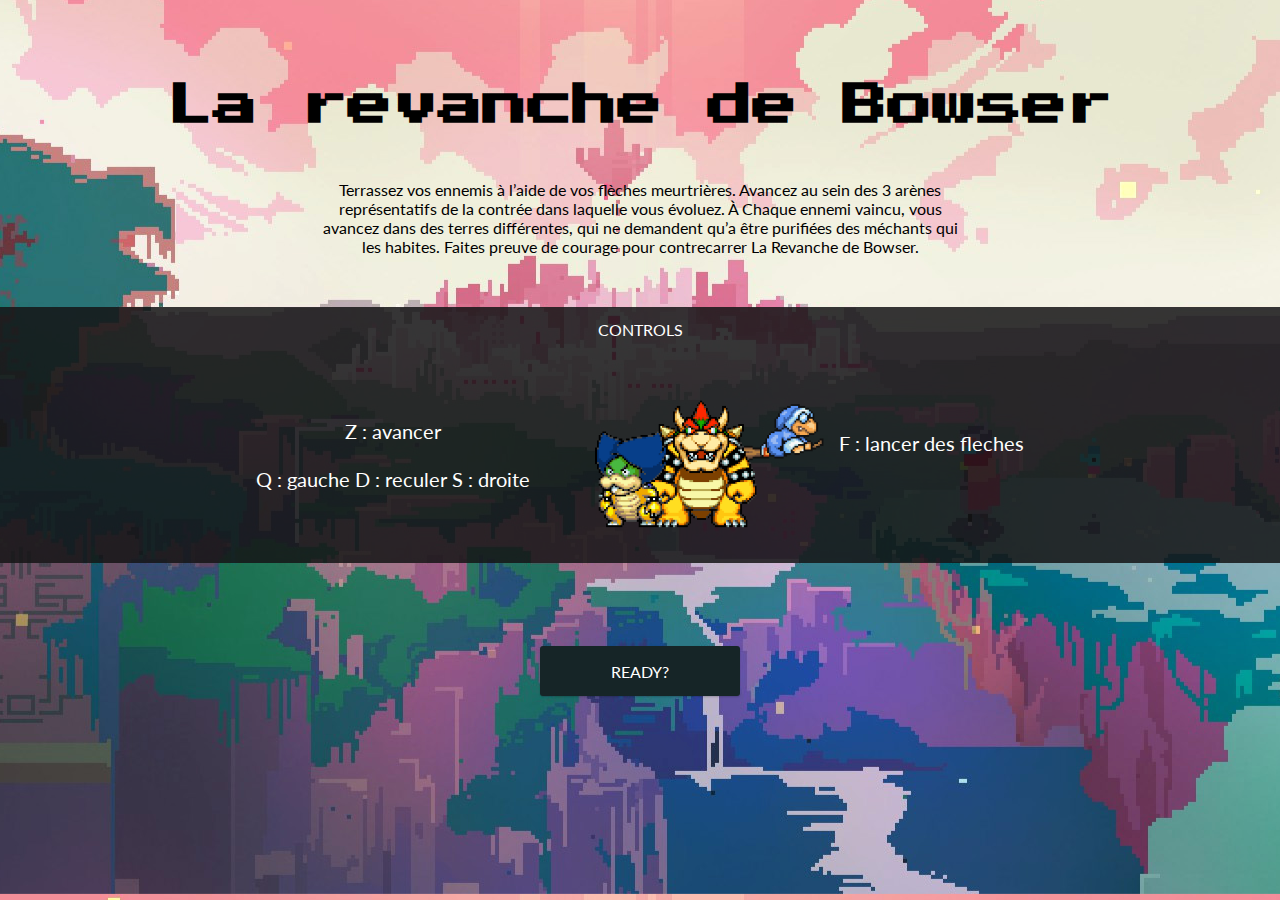
<file: index.html>
<!DOCTYPE html>
<html lang="fr">
<head>
    <meta charset="UTF-8">
    <title>La revanche de bowser</title>
    <link href="https://fonts.googleapis.com/css?family=Lato:700|Press+Start+2P" rel="stylesheet">
    <link rel="stylesheet" href="style2.css">
</head>
<body>
    <div class="main">
        <div class="presentation">
            <h1>La revanche de Bowser</h1>
            <p class="description">Terrassez vos ennemis à l’aide de vos flèches meurtrières.
                Avancez au sein des 3 arènes représentatifs de la contrée dans laquelle vous évoluez.
                À Chaque ennemi vaincu, vous avancez dans des terres différentes, qui ne demandent qu’a
                être purifiées des méchants qui les habites. Faites preuve de courage pour contrecarrer La
                Revanche de Bowser.</p>
        </div>
        <div class="controle">
            <p class="title">CONTROLS</p>
            <div class="section">
                <div class="left"><p class="instruction">Z : avancer <br><br> Q : gauche D : reculer S : droite</p></div>
                <img src="img/bowser.png" alt="Bowser" class="bowser">
                <div class="right"><p class="instruction-bis">F : lancer des fleches</p></div>
            </div>
        </div>
        <div class="play">
            <a href="game.html">
                <div class="button">
                    <p class="btnText">READY?</p>
                    <div class="btnTwo">
                        <p class="btnText2">GO!</p>
                    </div>
                </div>
            </a>

        </div>


    </div>

</body>
</html>
</file>
<file: style2.css>
body{
    overflow: hidden;
    background: url("img/bg.jpg")center;
    margin: 0;
}

.main{
    padding-top: 5vh;
}


.presentation h1{
    padding-top: 3vw;
    font-family: 'Press Start 2P', cursive;
    text-align: center;
    font-size: 45px;
    margin-top: 0;
}

.presentation .description{
    width: 50vw;
    font-family: 'Lato', sans-serif;
    text-align: center;
    margin: 4vw auto;
}

.controle{
    height: 20vw;
    background-color: rgba(21, 21, 22, 0.86);
}

.controle .title{
    text-align: center;
    font-family: 'Lato', sans-serif;
    color: #ffffff;
    padding-top: 1vw;
}

.controle .section{
    width: 60vw;
    margin: auto;
}

.controle .left{
    float: left;
}

.controle .right{
    float: right;
}

.section .instruction{
    text-align: center;
    margin-top: 5vw;
    font-family: 'Lato', sans-serif;
    color: white;
    font-size: 20px;
}

.section .bowser{
    width: 18vw;
    padding-top: 5vh;
    padding-left: 5vw;
}

.section .instruction-bis{
    text-align: center;
    margin-top: 6vw;
    font-family: 'Lato', sans-serif;
    color: white;
    font-size: 20px;
}

.play{
    width: 60vw;
    margin: auto;
    padding-top: 7vh;
}

.button {
    background: #162527;
    margin : 20px auto;
    width : 200px;
    height : 50px;
    overflow: hidden;
    text-align : center;
    transition : .2s;
    cursor : pointer;
    border-radius: 3px;
    box-shadow: 0px 1px 2px rgba(0,0,0,.2);
}
.btnTwo {
    position : relative;
    width : 200px;
    height : 100px;
    margin-top: -100px;
    padding-top: 2px;
    background : #f69da1;
    left : -250px;
    transition : .3s;
}
.btnText {
    color : white;
    transition : .3s;
    font-family: 'Lato', sans-serif;
}
.btnText2 {
    margin-top : 63px;
    margin-right : -130px;
    color : #FFF;
    font-family: 'Lato', sans-serif;
}
.button:hover .btnTwo{ /*When hovering over .button change .btnTwo*/
    left: -130px;
}
.button:hover .btnText{ /*When hovering over .button change .btnText*/
    margin-left : 65px;
}
.button:active { /*Clicked and held*/
    box-shadow: 0px 5px 6px rgba(0,0,0,0.3);
}

.play a{
    text-decoration: none;
}
</file>
